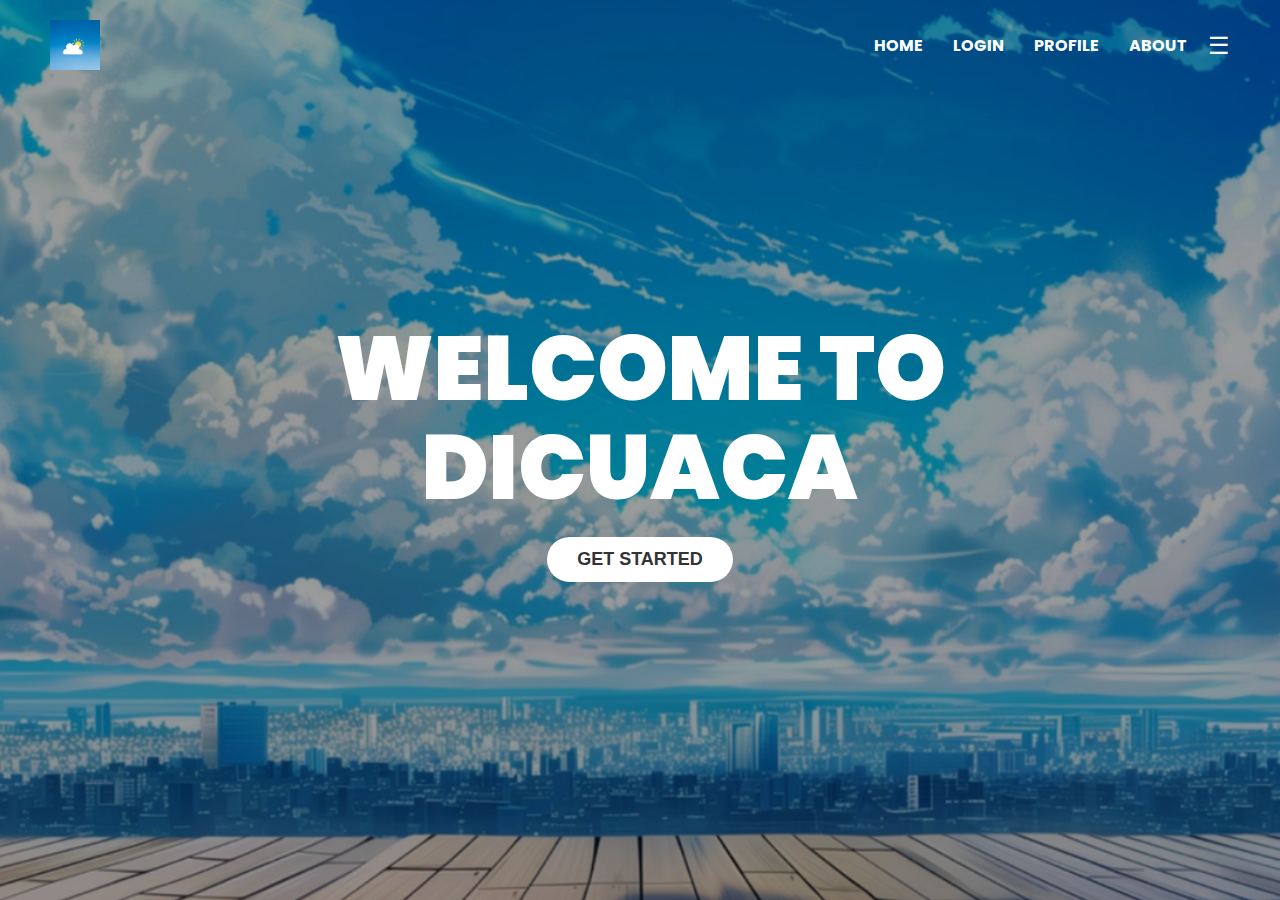
<file: DICUACA/index.html>
<!DOCTYPE html>
<html lang="en">
<head>
  <meta charset="UTF-8">
  <meta name="viewport" content="width=device-width, initial-scale=1.0">
  <title>Welcome | Dicuaca</title>
  <link rel="stylesheet" href="welcome.css">
  <!-- Google Font mirip Canva -->
  <link href="https://fonts.googleapis.com/css2?family=Anton&family=Poppins:wght@400;700&display=swap" rel="stylesheet">
</head>
<body>
  <!-- Navbar -->
  <header>
    <div class="logo">
        <img src="image/Untitled design (3).png">
    </div>

    <div class="nav-right">
        <nav>

      <ul>
        <li><a href="index.html">HOME</a></li>
        <li><a href="login.html">LOGIN</a></li>
        <li><a href="profile.html">PROFILE</a></li>
        <li><a href="about.html">ABOUT</a></li>
      </ul>
    </nav>
    <div class="nav-extra">
      <div class="menu">☰</div>
    </div>
  </header>

  <!-- Hero Section -->
  <section class="hero">
    <div class="overlay"></div>
    <div class="hero-content">
      <h1>WELCOME TO<br>
        DICUACA
    </h1>
      <button id="btnStart">GET STARTED</button>
    </div>
  </section>

  <script src="welcome.js"></script>
</body class="slide-out">

</html>
</file>
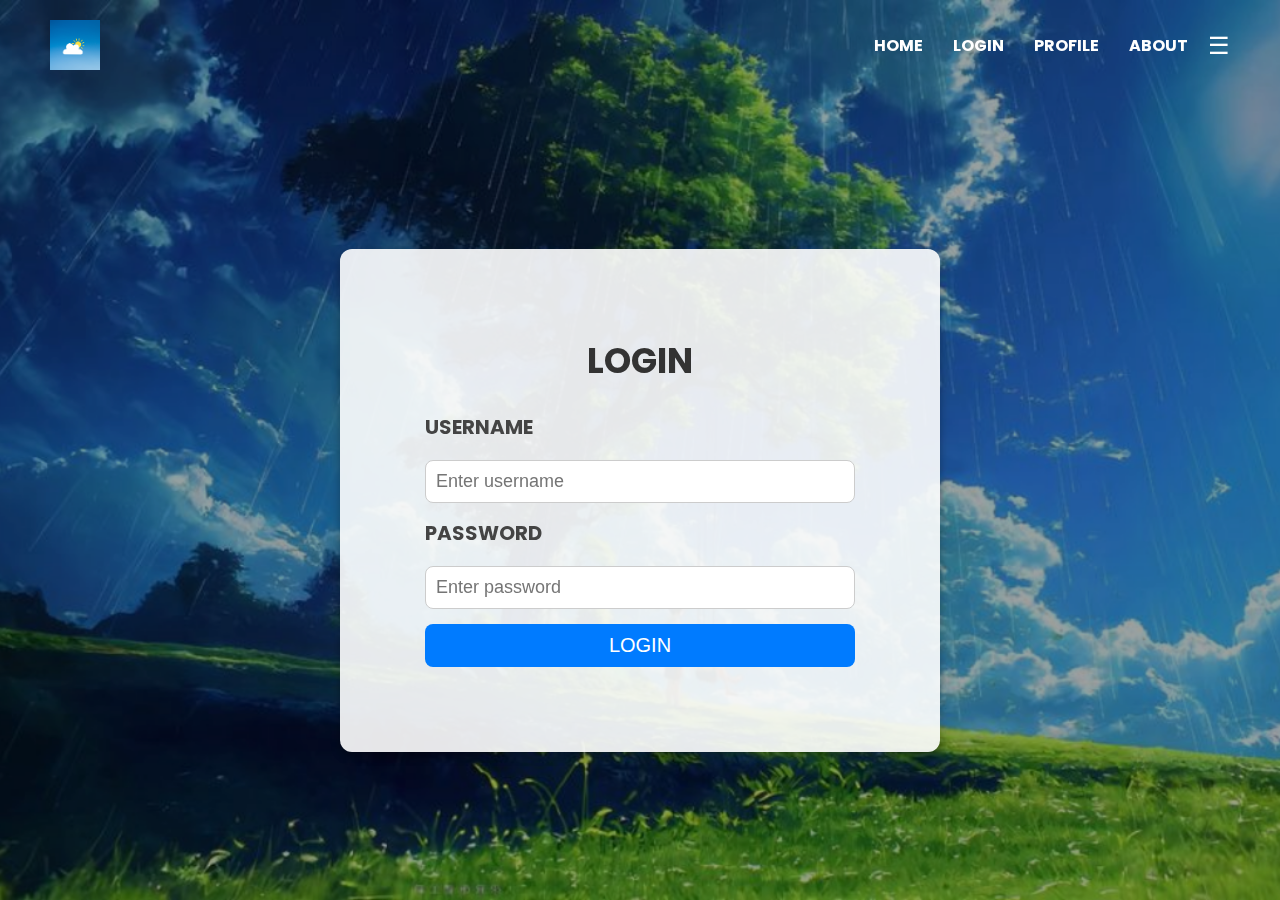
<file: DICUACA/login.html>
<!DOCTYPE html>
<html lang="en">
<head>
  <meta charset="UTF-8">
  <meta name="viewport" content="width=device-width, initial-scale=1.0">
  <title>Login | Dicuaca</title>
  <link rel="stylesheet" href="login.css">
  <link href="https://fonts.googleapis.com/css2?family=Anton&family=Poppins:wght@400;700&display=swap" rel="stylesheet">
</head>
<body>
  <!-- Navbar -->
  <header>
    <div class="logo">
      <img src="image/Untitled design (3).png">
    </div>

    <div class="nav-right">
    <nav>
      
      <ul>
        <li><a href="index.html">HOME</a></li>
        <li><a href="login.html">LOGIN</a></li>
        <li><a href="profile.html">PROFILE</a></li>
        <li><a href="about.html">ABOUT</a></li>
      
      </ul>
    </nav>
    <div class="nav-extra">
      <div class="menu-icon">☰</div>
    </div>
  </header>

  <!-- Login Box -->
  <div class="login-container">
    <h2>LOGIN</h2>
    <form action="map.html">
      <div class="input-box">
        <label for="username">USERNAME</label>
        <input type="text" id="username" placeholder="Enter username" required>
      </div>
      <div class="input-box">
        <label for="password">PASSWORD</label>
        <input type="password" id="password" placeholder="Enter password" required>
      </div>
      <button type="submit" class="btn-login">LOGIN</button>
    </form>
  </div>
  <script src="login.js"></script>
</body>

</html>
</file>
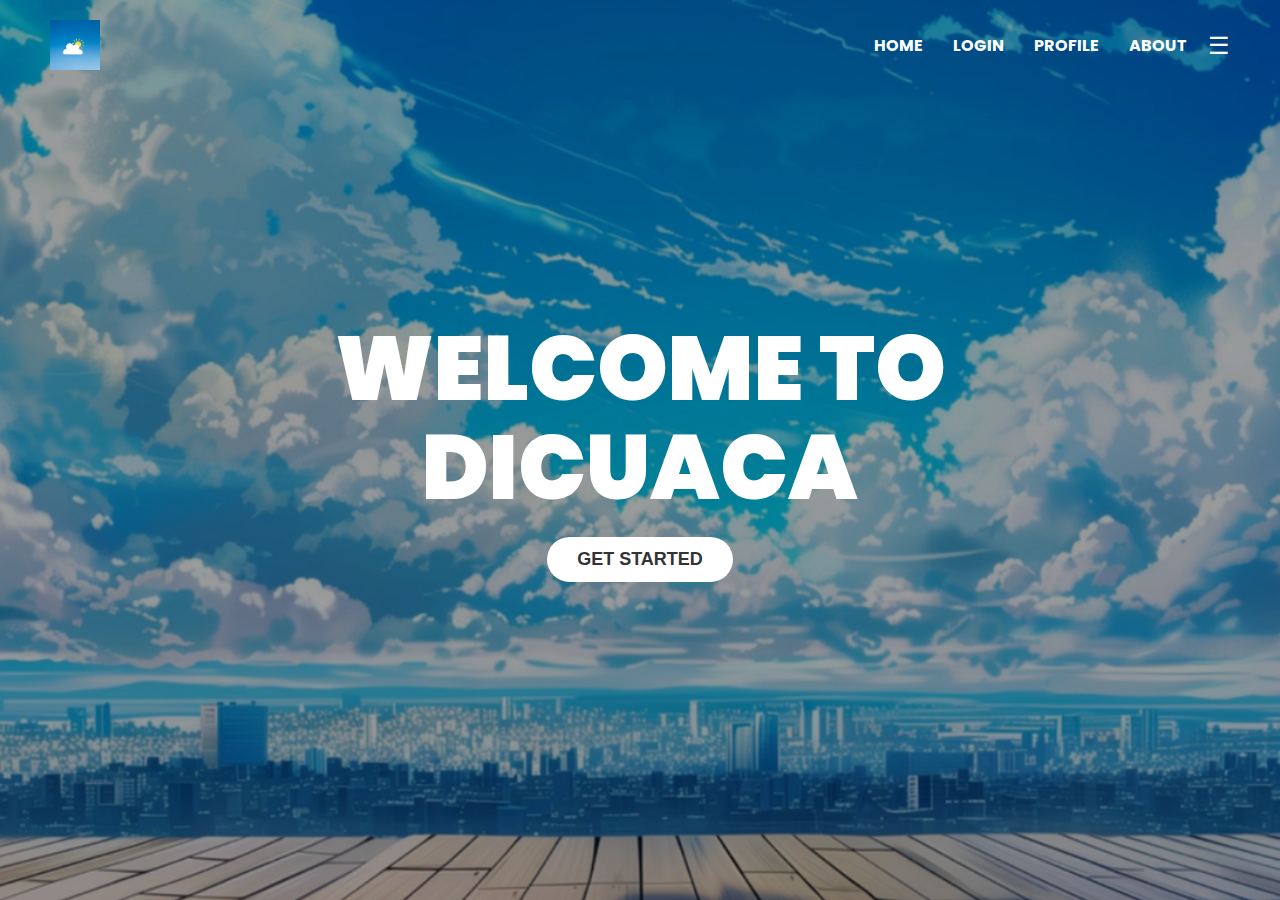
<file: DICUACA/welcome.html>
<!DOCTYPE html>
<html lang="en">
<head>
  <meta charset="UTF-8">
  <meta name="viewport" content="width=device-width, initial-scale=1.0">
  <title>Welcome | Dicuaca</title>
  <link rel="stylesheet" href="welcome.css">
  <!-- Google Font mirip Canva -->
  <link href="https://fonts.googleapis.com/css2?family=Anton&family=Poppins:wght@400;700&display=swap" rel="stylesheet">
</head>
<body>
  <!-- Navbar -->
  <header>
    <div class="logo">
        <img src="image/Untitled design (3).png">
    </div>

    <div class="nav-right">
        <nav>

      <ul>
        <li><a href="welcome.html">HOME</a></li>
        <li><a href="login.html">LOGIN</a></li>
        <li><a href="profile.html">PROFILE</a></li>
        <li><a href="about.html">ABOUT</a></li>
      </ul>
    </nav>
    <div class="nav-extra">
      <div class="menu">☰</div>
    </div>
  </header>

  <!-- Hero Section -->
  <section class="hero">
    <div class="overlay"></div>
    <div class="hero-content">
      <h1>WELCOME TO<br>
        DICUACA
    </h1>
      <button id="btnStart">GET STARTED</button>
    </div>
  </section>

  <script src="welcome.js"></script>
</body class="slide-out">

</html>
</file>
<file: DICUACA/welcome.css>
/* Reset */
* {
  margin: 0;
  padding: 0;
  box-sizing: border-box;
}

body {
  font-family: 'Poppins', sans-serif;
  color: white;
  transition: transform 0.8s ease, opacity 0.8s ease;
  overflow: hidden;
}

/* Navbar */
header {
  position: absolute;
  top: 0;
  width: 100%;
  padding: 20px 50px;
  display: flex;
  justify-content: space-between;
  align-items: center;
  z-index: 10;
}

header .logo img {
  height: 50px;
  width: auto;
  object-fit: contain;
  display: block;
        
}

header .nav-right {
  display: flex;
  align-items: center;
  gap: 20px; /* jarak antara menu dan search */
}

header nav ul {
  list-style: none;
  display: flex;
  gap: 30px;
}

header nav ul li a {
  text-decoration: none;
  color: white;
  font-weight: bold;
}

header .nav-extra {
  display: flex;
  align-items: center;
  gap: 15px;
}

header input {
  padding: 5px 10px;
  border-radius: 20px;
  border: none;
}

header .menu {
  font-size: 24px;
  cursor: pointer;
}

/* Hero Section */
.hero {
  height: 100vh;
  background: url('../img/background.jpg') no-repeat center center/cover;
  display: flex;
  justify-content: center;
  align-items: center;
  position: relative;
}

.hero .overlay {
  position: absolute;
  top: 0; left: 0;
  width: 100%; height: 100%;
  background: rgba(0,0,0,0.3); /* biar teks lebih jelas */
}

.hero-content {
  position: relative;
  text-align: center;
}

.hero-content h1 {
  font-family: 'Knockout', ;
  font-size: 90px;
  font-weight:900;
  letter-spacing: 0,8px;
  line-height: 1.1;
}

.hero-content button {
  margin-top: 20px;
  padding: 12px 30px;
  font-size: 18px;
  border: none;
  border-radius: 25px;
  cursor: pointer;
  background: white;
  color: #333;
  font-weight: bold;
  transition: background 0.3s;
}

.hero-content button:hover {
  background: #ddd;
  fade-out{
    opacity: 0;
  }
}


.slide-out {
  transform: translateY(1000%); 
  opacity: 0;
}


.hero {
    height: 100vh;
    background: url("image/WELCOME\ \(2\).png") no-repeat center center/cover;
    display: flex;
    justify-content: center;
    align-items: center;
    position: relative;
}
</file>
<file: DICUACA/login.css>
/* Reset */
* {
  margin: 0;
  padding: 0;
  box-sizing: border-box;
}

html, body {
  width: 100%;
  min-height: 100vh;
  overflow-x: hidden;
  font-family: 'Poppins', sans-serif;
  color: white;
}

/* Navbar */
header {
  position: fixed;
  top: 0;
  left: 0;
  width: 100%;
  padding: 20px 50px;
  display: flex;
  justify-content: space-between;
  align-items: center;
  z-index: 1000;
}

header .logo img {
  height: 50px;
  width: auto;
  object-fit: contain;
  display: block;
}

header nav ul {
  list-style: none;
  display: flex;
  gap: 30px;
}

header nav ul li a {
  text-decoration: none;
  color: white;
  font-weight: bold;
}


header .nav-right{
  display: flex;
  align-items: center;
  gap: 20px;
}


header .nav-extra {
  display: flex;
  align-items: center;
  gap: 15px;
}

header input {
  padding: 5px 10px;
  border-radius: 20px;
  border: none;
}

header .menu-icon{
  font-size: 24px;
  cursor: pointer;
}

/* Background login (mirip hero section di welcome) */
body {
  display: flex;
  justify-content: center;
  align-items: center;
  background: url("image/limama.png") no-repeat center center/cover;
}

/* Overlay biar form lebih jelas */
body::before {
  content: "";
  position: fixed;
  top: 0; left: 0;
  width: 100%; height: 100%;
  background: rgba(0,0,0,0.3);
  z-index: 0;
}

/* Login Box */
.login-container {
  position: relative;
  z-index: 10; /* di atas overlay */
  background: rgba(255, 255, 255, 0.9);
  padding: 85px;
  border-radius: 12px;
  box-shadow: 0 4px 10px rgba(0,0,0,0.3);
  max-width: 600px;
  width: 90%;
  text-align: center;
  margin-top: 100px; /* biar gak ketiban navbar */
}

.login-container h2 {
  margin-bottom: 25px;
  font-size: 35px;
  font-family: 'Poppins', sans-serif;
  color: #333;
  letter-spacing: 0,8px;
  font-weight: 400px;
}

.input-box {
  margin-bottom: 15px;
  text-align: left;
}

.input-box label {
  display: block;
  margin-bottom: 18px;
  font-weight: bold;
  color: #444;
  font-size: 20px;
}

.input-box input {
  width: 100%;
  padding: 10px;
  border-radius: 8px;
  border: 1px solid #ccc;
  font-size: 18px;
}

.btn-login {
  width: 100%;
  padding: 10px;
  border: none;
  background: #007BFF;
  color: white;
  border-radius: 8px;
  font-size: 20px;
  cursor: pointer;
}

.btn-login:hover {
  background: #0056b3;
}
</file>
